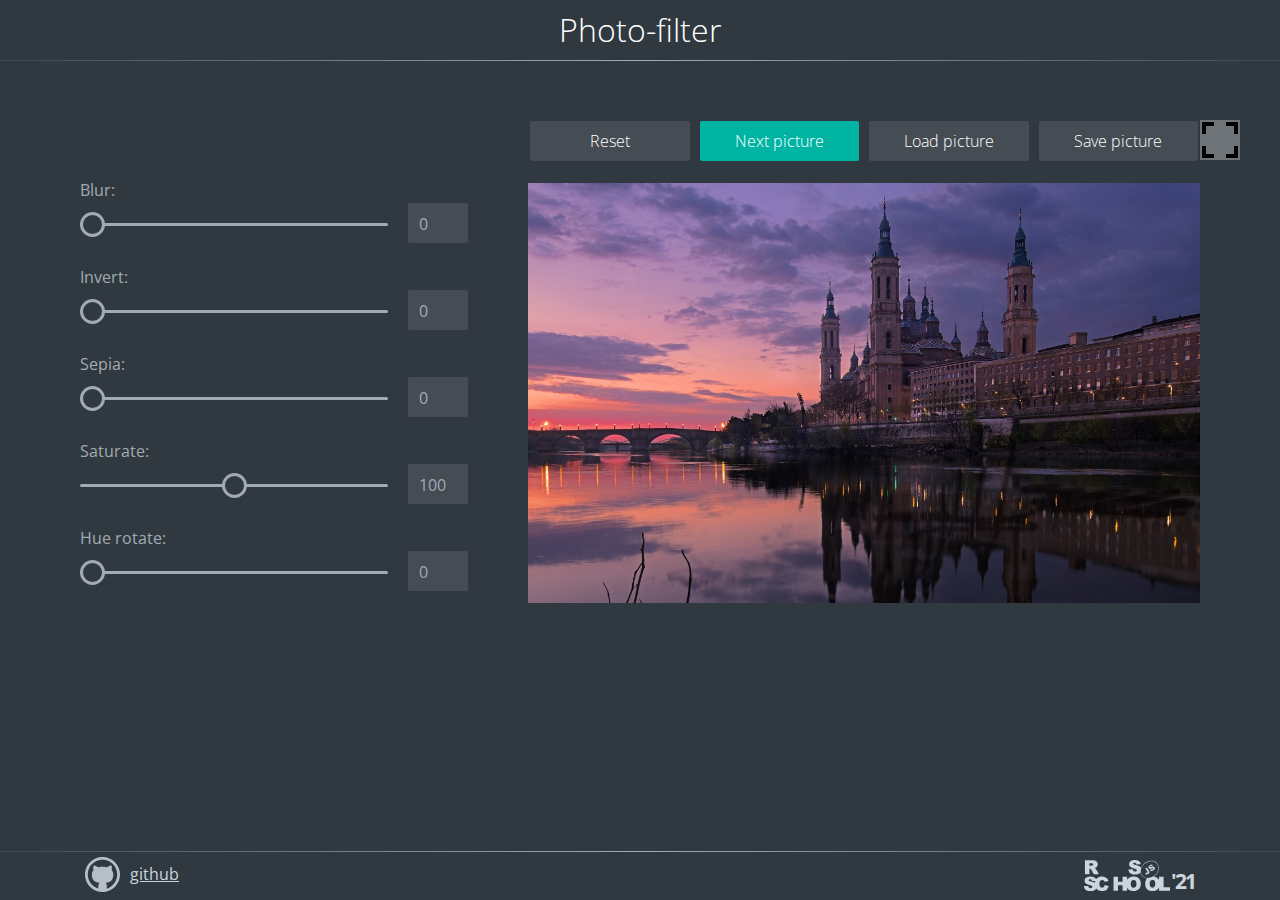
<file: index.html>
<!DOCTYPE html>
<html lang="en">
<head>
  <meta charset="UTF-8" />
  <meta http-equiv="X-UA-Compatible" content="IE=edge" />
  <meta name="viewport" content="width=device-width, initial-scale=1.0" />
  <link href="assets/favicon.ico" rel="shortcut icon" />
  <link href="https://fonts.gstatic.com" rel="preconnect" />
  <link href="https://fonts.googleapis.com/css2?family=Open+Sans:wght@300;400;800&display=swap" rel="stylesheet" />
  <link href="style.css" rel="stylesheet" />
  <title>photo-filter</title>
</head>
<body>
  <header class="header">
    <h1 class="header-title">Photo-filter</h1>
  </header>
  <main class="main">
    <div class="filters">
      <label>
        Blur:
        <input name="blur" data-sizing="px" type="range" min="0" max="10" value="0" />
        <output name="result">0</output>
      </label>
      <label>
        Invert:
        <input name="invert" data-sizing="%" type="range" min="0" max="100" value="0" />
        <output name="result">0</output>
      </label>
      <label>
        Sepia:
        <input name="sepia" data-sizing="%" type="range" min="0" max="100" value="0" />
        <output name="result">0</output>
      </label>
      <label>
        Saturate:
        <input name="saturate" data-sizing="%" type="range" min="0" max="200" value="100" />
        <output name="result">100</output>
      </label>
      <label>
        Hue rotate:
        <input name="hue" data-sizing="deg" type="range" min="0" max="360" value="0" />
        <output name="result">0</output>
      </label>
    </div>
    <div class="editor">
      <div class="btn-container">
        <button class="btn btn-reset">Reset</button>
        <button class="btn btn-next btn-active">Next picture</button>
        <label class="btn btn-load" for="btnInput">
          Load picture
          <input class="btn-load--input" id="btnInput" name="upload" type="file" placeholder="Load picture" />
        </label>
        <button class="btn btn-save">Save picture</button>
      </div>
      <img src="assets/img/img.jpg" alt="image" class="image"/>
    </div>
  </main>
  <footer class="footer">
    <div class="footer-container">
      <a class="github" href="https://github.com/frostwOw13" target="_blank" rel="noopener noreferrer">github</a>
      <a class="rss" href="https://rs.school/js/" target="_blank" rel="noopener">
        <span class="rss-year">'21</span>
      </a>
    </div>
  </footer>
  <button class="fullscreen openfullscreen"></button>
</body>
<script src="script.js"></script>
</html>
</file>
<file: style.css>
* {
  padding: 0;
  margin: 0;
  box-sizing: border-box;
  user-select: none;
}
a:focus {
  outline: 0;
}
body {
  min-height: 100vh;
  background-color: #313940;
  font-family: 'Open Sans', Arial, Helvetica, sans-serif;
  overflow-x: hidden;
}
.header {
  text-align: center;
  width: 100%;
  background: #313940;
  border-bottom: 1px solid;
  border-image-slice: 1;
  border-image-source: linear-gradient(to left, #38495a, #a2abb3, #38495a);
}
.header-title {
  line-height: 60px;
  font-weight: 300;
  color: #fff;
}
.main {
  min-height: calc(100vh - 110px);
  padding: 58px 10px 0;
  display: flex;
  justify-content: space-between;
  align-items: flex-start;
  width: 100%;
  max-width: 1140px;
  margin: 0 auto;
}
label:not(.btn) {
  display: block;
  position: relative;
  margin-bottom: 40px;
  margin-right: 140px;
  color: #a2abb3;
  font-size: 16px;
}
label:hover {
  color: #cbd5de;
}
label:hover output {
  color: #a2abb3;
}
label:active output {
  color: #cbd5de;
}
input[type='range'] {
  display: block;
  appearance: none;
  height: 3px;
  background-color: #a2abb3;
  margin-top: 22px;
  outline: none;
  border-radius: 0.25rem;
  transition: 0.3s;
  cursor: pointer;
  width: 100%;
}
input[type='range']::-webkit-slider-thumb {
  appearance: none;
  width: 25px;
  height: 25px;
  background-color: #313940;
  border: 3px solid #a2abb3;
  border-radius: 50%;
  cursor: pointer;
  transition: 0.3s;
}
label:hover input[type='range']::-webkit-slider-thumb {
  background-color: #00c9b7;
}
output {
  position: absolute;
  width: 60px;
  height: 40px;
  right: -80px;
  top: 24px;
  background-color: #454c53;
  border: 1px solid #454c53;
  text-align: left;
  padding-left: 10px;
  line-height: 40px;
  border-radius: 2px;
  transition: 0.3s;
}
.btn-container {
  margin-bottom: 20px;
  padding: 2px;
  display: flex;
  justify-content: center;
}
.btn-container > * {
  margin-right: 10px;
}
.btn-container > *:last-child {
  margin-right: 0;
}
.btn {
  flex: 1;
  min-width: 120px;
  height: 40px;
  padding: 0 10px;
  background-color: #454c53;
  border: 0;
  border-radius: 2px;
  font-family: 'Open Sans', sans-serif;
  font-size: 16px;
  font-weight: 300;
  color: #fff;
  outline: 0;
  cursor: pointer;
  transition: 0.3s;
}
.btn:not(.btn-active):hover {
  background-color: #515961;
}
.btn:active {
  background-color: #00c9b7;
}
.btn-active {
  background-color: #00b4a4;
}
.btn-active:hover {
  background-color: #00c9b7;
}
.btn-load {
  position: relative;
  display: inline-flex;
  align-items: center;
  justify-content: center;
  cursor: pointer;
}
.btn-load--input {
  opacity: 0;
  position: absolute;
  top: 0;
  right: 0;
  width: 100%;
  height: 100%;
  cursor: pointer;
}
.filters {
  width: 100%;
  max-width: 40%;
  padding-top: 60px;
  margin-bottom: 40px;
}
.editor {
  display: flex;
  flex-direction: column;
  justify-content: flex-start;
  width: 100%;
  max-width: 60%;
  margin-bottom: 20px;
}
:root {
  --blur: 0px;
  --invert: 0%;
  --sepia: 0%;
  --saturate: 100%;
  --hue: 0deg;
}
img {
  height: 100%;
  width: 100%;
  max-height: 520px;
  max-width: 830px;
  object-fit: contain;
  filter: blur(var(--blur, 0px)) invert(var(--invert, 0%))
    sepia(var(--sepia, 0%)) saturate(var(--saturate, 100%))
    hue-rotate(var(--hue, 0deg));
}
.fullscreen {
  position: fixed;
  top: 120px;
  right: 40px;
  width: 40px;
  height: 40px;
  background-color: rgba(255, 255, 255, 0.3);
  border: 0;
  outline: 0;
  background-size: contain;
  transition: 0.3s;
  cursor: pointer;
  background-image: url('assets/svg/fullscreen-open.svg');
}
.fullscreen:hover {
  background-color: rgba(255, 255, 255, 0.5);
}
:-webkit-full-screen .fullscreen {
  background-image: url('assets/svg/fullscreen-exit.svg');
}
.footer {
  border-top: 1px solid;
  border-image-slice: 1;
  border-image-source: linear-gradient(to left, #38495a, #a2abb3, #38495a);
  background-color: #313940;
}
.footer-container {
  padding: 0 15px;
  display: flex;
  justify-content: space-between;
  align-items: center;
  width: 100%;
  max-width: 1140px;
  margin: 0 auto;
}
.github {
  display: block;
  width: 120px;
  height: 45px;
  padding-left: 45px;
  background-image: url('assets/svg/github.svg');
  background-size: 35px;
  background-repeat: no-repeat;
  background-position: left center;
  line-height: 45px;
  color: #cbd5de;
  font-size: 16px;
  font-family: 'Open Sans', sans-serif;
  transition: 0.3s;
}
.github:hover {
  color: #fff;
}
.rss {
  display: block;
  position: relative;
  font-family: 'Open Sans', sans-serif;
  width: 86px;
  height: 32px;
  background-image: url('assets/svg/rss.svg');
  background-size: contain;
  background-repeat: no-repeat;
  background-position: left center;
  padding-right: 111px;
}
.rss-year {
  position: absolute;
  bottom: 0;
  right: 0;
  font-size: 21px;
  letter-spacing: -2px;
  color: #cbd5de;
  line-height: 0.9;
  font-weight: bold;
  transition: 0.3s;
}
.rss:hover .rss-year {
  right: -5px;
  letter-spacing: 0;
}
@media (max-width: 1024px) {
  .main {
    padding-top: 40px;
  }
  label:not(.btn) {
    margin-bottom: 35px;
    margin-right: 80px;
  }
  .btn {
    min-width: 45%;
    border-radius: 2px;
  }
  .btn-container {
    flex-wrap: wrap;
    margin-left: -10px;
    margin-right: -10px;
  }
  .btn-container > *:last-child {
    margin-right: 10px;
  }
  .btn-container > * {
    margin: 10px;
  }
  .main {
    flex-wrap: wrap;
  }
  .filters,
  .editor {
    max-width: 100%;
  }
  .fullscreen {
    top: 15px;
    right: 20px;
    width: 40px;
    height: 40px;
  }
}
@media (max-width: 375px) {
  .btn {
    min-width: 145px;
  }
  .btn-container > *:last-child {
    margin-right: 3px;
  }
  .btn-container > * {
    margin: 3px;
  }
}
</file>
